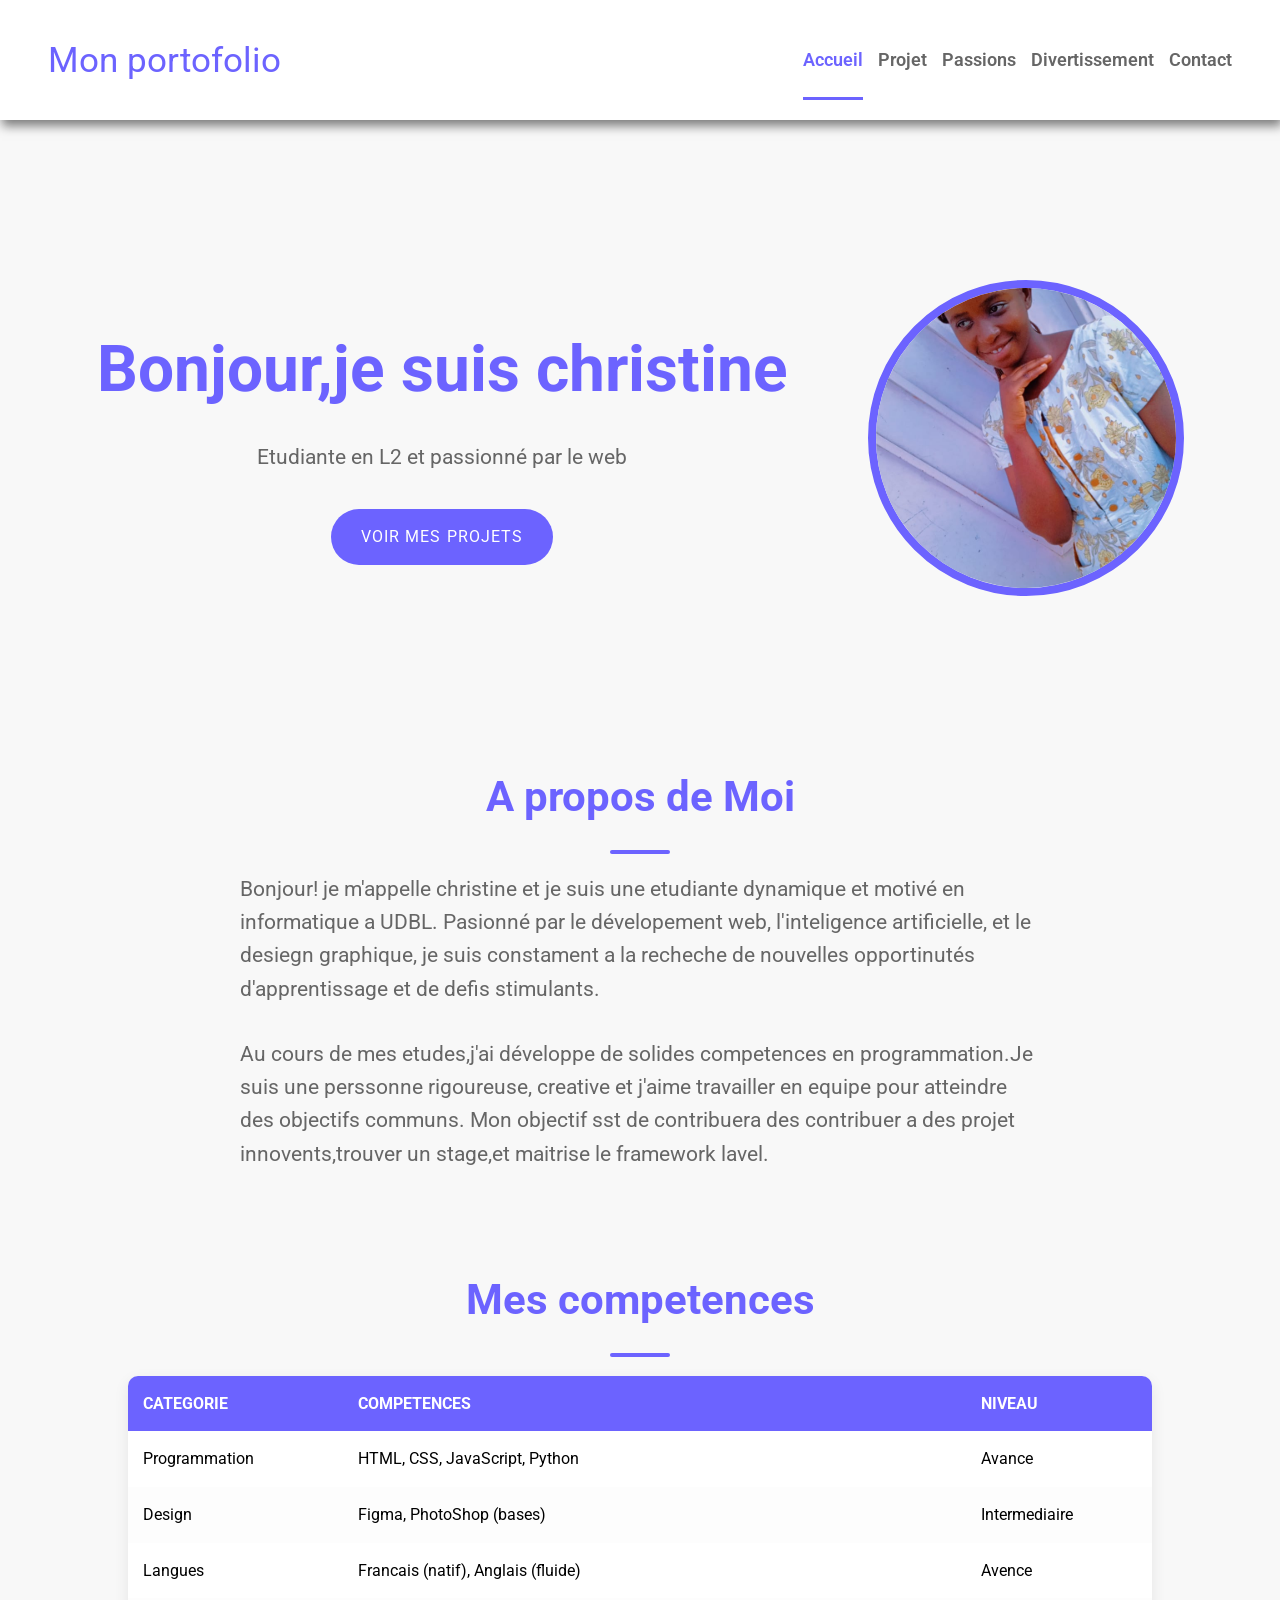
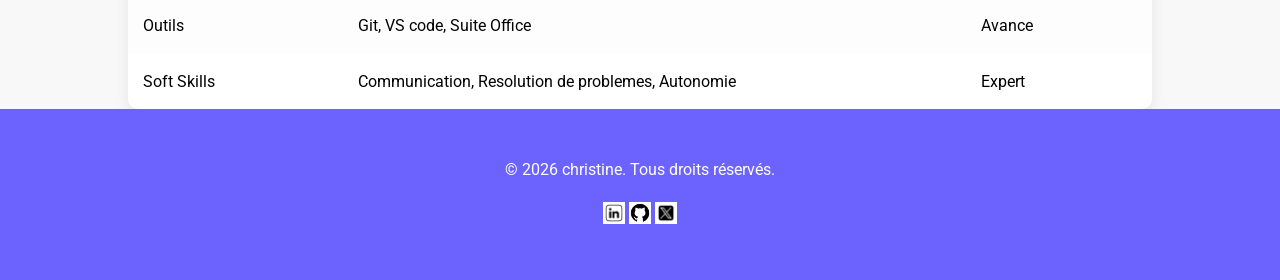
<file: index.html>
<!DOCTYPE html>
<html lang="en">
<head>
    <meta charset="UTF-8">
    <meta name="viewport" content="width=device-width, initial-scale=1.0">
    <link rel="stylesheet" href="CSS/Style.css">
    <link rel="preconnect" href="https://fonts.googleapis.com">
    <link rel="preconnect" href="https://fonts.gstatic.com" crossorigin>
    <link href="https://fonts.googleapis.com/css2?family=Roboto:ital,wght@0,100..900;1,100..900&display=swap" rel="stylesheet">
    <title>Mon portofolio</title>

</head>
<body>
  <header>
    <div>
        <a href="">Mon portofolio</a>
    </div>
    <nav>
        <ul>
            <li><a href="index.html"class="active">Accueil</a></li>
            <li><a href="projets.html"class="">Projet</a></li>
            <li><a href="passions.html"class="">Passions</a></li>
            <li><a href="divertissement.html"class="">Divertissement</a></li>
            <li><a href="Contact.html"class="">Contact</a></li>
        </ul>
    </nav>
 </header>

 <main>
    <section class="hero">
        <div>
            <h1>Bonjour,je suis christine</h1>
            <p>Etudiante en L2 et passionné par le web</p>
            <a href="projets.html">voir mes projets</a>
        </div>
        <div>
            <img src="image/christine.jpeg" alt="christine" width="300">
        </div>
    </SEction>
    <Section class="apropos">
        <h2>A propos de Moi</h2>
        <P>
            Bonjour! je m'appelle christine et je suis une etudiante  dynamique et motivé en 
            informatique a UDBL. Pasionné par le dévelopement web, l'inteligence artificielle, et le 
            desiegn graphique, je suis constament a la recheche de nouvelles opportinutés
                         d'apprentissage et de defis stimulants.
        </P>
        <p>
            Au cours de mes etudes,j'ai développe de solides competences en programmation.Je suis 
            une perssonne rigoureuse, creative et j'aime travailler en equipe pour atteindre des objectifs
            communs. Mon objectif sst de contribuera des contribuer a des projet innovents,trouver un stage,et
                       maitrise le framework lavel. 
        </p>
    </Section>
    <Section class="competence">
       <table> 
         <h2>Mes competences</h2>
            <thead>
                <tr>
                    <th>CATEGORIE</th>
                    <th>COMPETENCES</th>
                    <th>NIVEAU</th>
                </tr>
            </thead>
            <tbody>
                <tr>
                    <td>Programmation</td>
                    <td>HTML, CSS, JavaScript, Python</td>
                    <td>Avance</td>
                </tr>
                <tr>
                    <td>Design</td>
                    <td>Figma, PhotoShop (bases)</td>
                    <td>Intermediaire</td>
                </tr>
                <tr>
                    <td>Langues</td>
                    <td>Francais (natif), Anglais (fluide)</td>
                    <td>Avence</td>
                </tr>
                <tr>
                    <td>Outils</td>
                    <td>Git, VS code, Suite Office</td>
                    <td>Avance</td>
                </tr>
                <tr>
                    <td>Soft Skills</td>
                    <td>Communication, Resolution de problemes, Autonomie</td>
                    <td>Expert</td>
                </tr>
            </tbody>
        </table>
    </Section>
 </main> 
 <footer>
    <p>© 2026 christine. Tous droits réservés.</p>
    <img src="image/linkedin.jpg" alt="linkedin"width="22">
    <img src="image/github.jpg" alt="github" width="22">
    <img src="image/x.jpg" alt="x"width="22">
 </footer>
</body>
</html
</file>
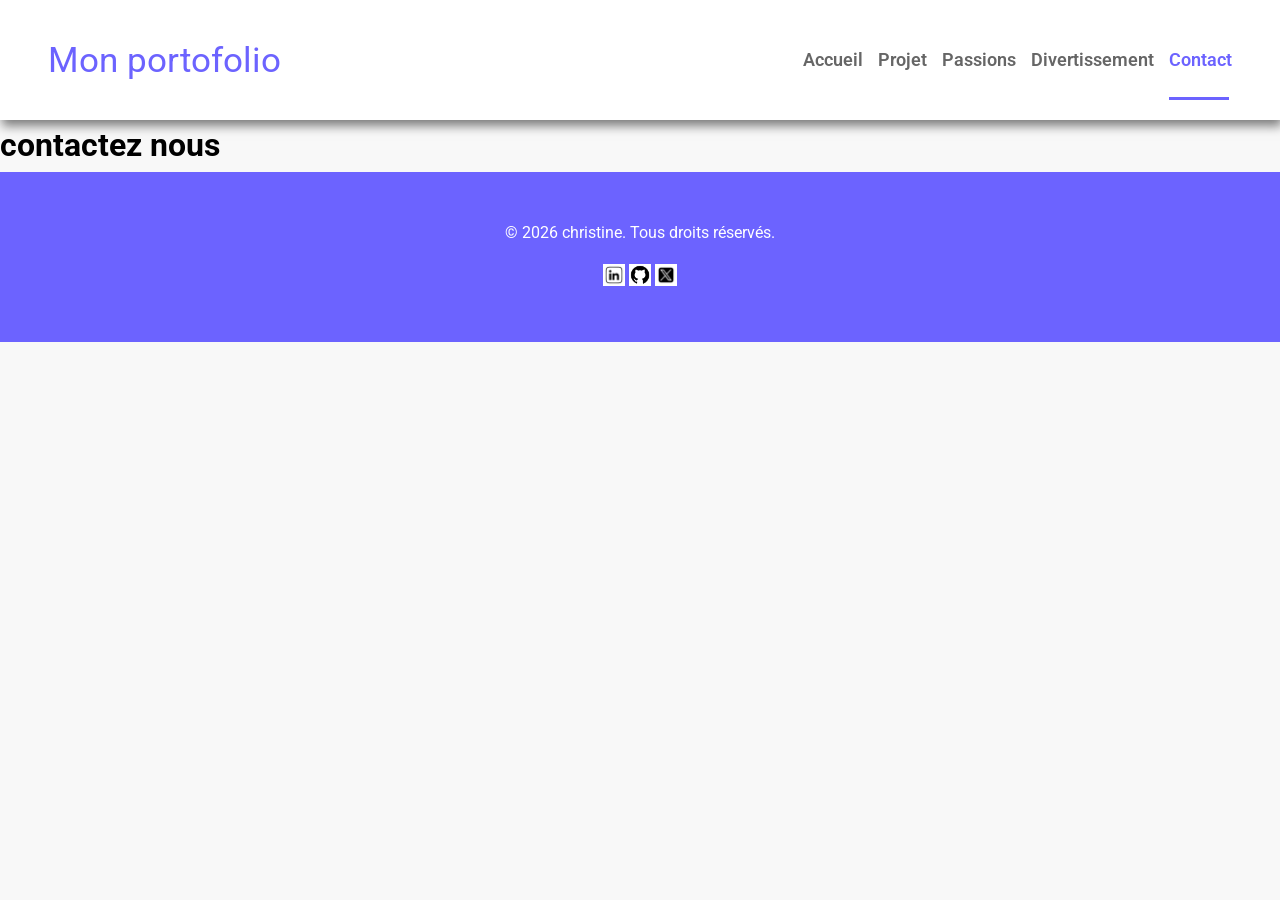
<file: contact.html>
<!DOCTYPE html>
<html lang="en">
<head>
    <meta charset="UTF-8">
    <meta name="viewport" content="width=device-width, initial-scale=1.0">
    <title>Mon portofolio</title>
    <link rel="stylesheet" href="CSS/Style.css">
    <link rel="preconnect" href="https://fonts.googleapis.com">
<link rel="preconnect" href="https://fonts.gstatic.com" crossorigin>
<link href="https://fonts.googleapis.com/css2?family=Roboto:ital,wght@0,100..900;1,100..900&display=swap" rel="stylesheet">
</head>
<body>
 <header>
    <div>
        <a href="">Mon portofolio</a>
    </div>
    <nav>
        <ul>
            <li><a href="index.html">Accueil</a></li>
            <li><a href="projets.html">Projet</a></li>
            <li><a href="passions.html">Passions</a></li>
            <li><a href="divertissement.html">Divertissement</a></li>
            <li><a href="Contact.html"class="active">Contact</a></li>
        </ul>
    </nav>
 </header>
 <main>
    <h1>contactez nous</h1>
 </main>
 <footer>
    <p>© 2026 christine. Tous droits réservés.</p>
    <img src="image/linkedin.jpg" alt="linkedin"width="22">
    <img src="image/github.jpg" alt="github" width="22">
    <img src="image/x.jpg" alt="x"width="22">
 </footer>
</body>
</html
</file>
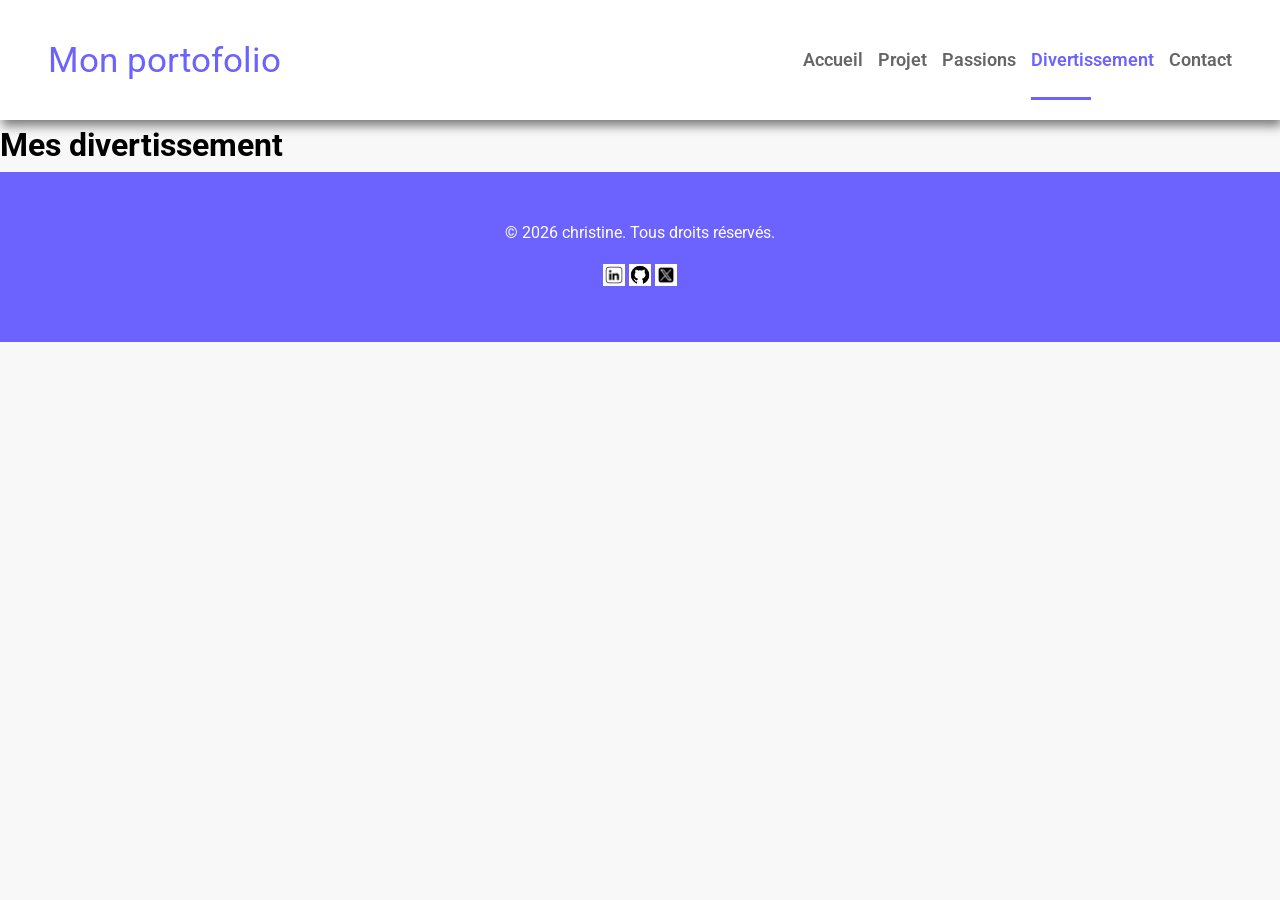
<file: divertissement.html>
<!DOCTYPE html>
<html lang="en">
<head>
    <meta charset="UTF-8">
    <meta name="viewport" content="width=device-width, initial-scale=1.0">
    <title>Mon portofolio</title>
    <link rel="stylesheet" href="CSS/Style.css">
    <link rel="preconnect" href="https://fonts.googleapis.com">
<link rel="preconnect" href="https://fonts.gstatic.com" crossorigin>
<link href="https://fonts.googleapis.com/css2?family=Roboto:ital,wght@0,100..900;1,100..900&display=swap" rel="stylesheet">
</head>
<body>
 <header>
    <div>
        <a href="">Mon portofolio</a>
    </div>
    <nav>
        <ul>
            <li><a href="index.html">Accueil</a></li>
            <li><a href="projets.html">Projet</a></li>
            <li><a href="passions.html">Passions</a></li>
            <li><a href="divertissement.html"class="active" >Divertissement</a></li>
            <li><a href="Contact.html">Contact</a></li>
        </ul>
    </nav>
 </header>
 <main>
    <h1>Mes divertissement</h1>
 </main>
 <footer>
    <p>© 2026 christine. Tous droits réservés.</p>
    <img src="image/linkedin.jpg" alt="linkedin"width="22">
    <img src="image/github.jpg" alt="github" width="22">
    <img src="image/x.jpg" alt="x"width="22">
 </footer>
</body>
</html
</file>
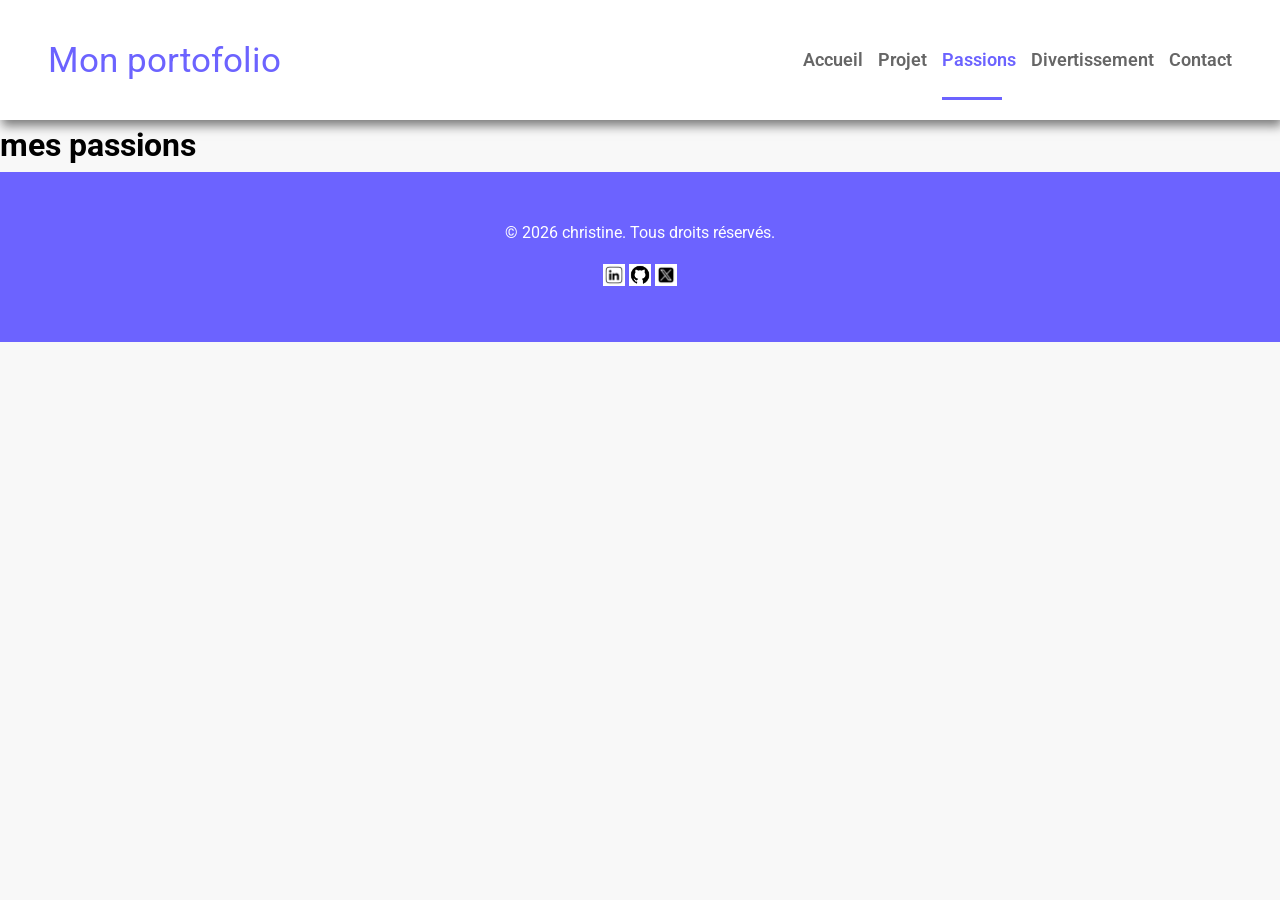
<file: passions.html>
<!DOCTYPE html>
<html lang="en">
<head>
    <meta charset="UTF-8">
    <meta name="viewport" content="width=device-width, initial-scale=1.0">
    <title>Mon portofolio</title>
    <link rel="stylesheet" href="CSS/Style.css">
    <link rel="preconnect" href="https://fonts.googleapis.com">
<link rel="preconnect" href="https://fonts.gstatic.com" crossorigin>
<link href="https://fonts.googleapis.com/css2?family=Roboto:ital,wght@0,100..900;1,100..900&display=swap" rel="stylesheet">
</head>
<body>
 <header>
    <div>
        <a href="">Mon portofolio</a>
    </div>
    <nav>
        <ul>
            <li><a href="index.html" class="selected">Accueil</a></li>
            <li><a href="projets.html">Projet</a></li>
            <li><a href="passions.html"class="active">Passions</a></li>
            <li><a href="divertissement.html">Divertissement</a></li>
            <li><a href="Contact.html">Contact</a></li>
        </ul>
    </nav>
 </header>
 <main>
    <h1>mes passions</h1>
 </main>
 <footer>
    <p>© 2026 christine. Tous droits réservés.</p>
    <img src="image/linkedin.jpg" alt="linkedin"width="22">
    <img src="image/github.jpg" alt="github" width="22">
    <img src="image/x.jpg" alt="x"width="22">
 </footer>
</body>
</html
</file>
<file: CSS/Style.css>
:root{
    --violet-doux:#6c63ff;
    --violet-fonce:#534EDD;
    --orange-vif:#FFA726;
    --gris-tres-fonce:#333;
    --gris-fonce:#666;
    --gris-tres-clair:#F8F8F8;
    --gris-clair:#EEE;

}

*{
    margin: 0;
    padding: 0;
    box-sizing: content-box;
}

body{
    background-color: var(--gris-tres-clair);
    font-family: Roboto, sans-serif;
    line-height: 1.6;
}

header{
    background-color: white;
    box-shadow: 2px 6px 10px rgba(0,0,0,0.5);
    position:sticky;
    top: 0;
    z-index: 100;
    display: flex;
    justify-content: space-between;
    align-items: center;
    padding: 2rem 3rem;
}

header div a {
    text-decoration: none;
    font-size: 2.2rem;
    font-weight: hold;
    color: var(--violet-doux);
}

ul  li {
    list-style: none;
    margin-left: 15px;
}

ul{
     display: flex;
}

ul li a {
    text-decoration:none ;
    color: var(--gris-fonce);
    font-weight: 600;
    font-size: 1.1rem;
    position: relative;
    padding: 30px 0;  
}

ul li a:hover{
    color: var(--violet-doux);
    border-bottom: 2px solid var(--violet-doux) ;
    transition: 0.5s ease;
}

ul li a.active::after{
    content: '';
    position: absolute;
    left: 0;
    bottom: 0;
    height: 3px;
    display: block;
    width: 60px;
    background-color: var(--violet-doux);
    transition: 0.3s ease;
}

ul li a:hover::after{
    width: 100%;
}
a.active{
    color: var(--violet-doux);
}

a.active::after{
    width: 100%;
}

.hero{
    display: flex;
    justify-content:center;
    align-items: center;
    gap: 5rem;
    text-align: center;
    margin: 10rem 2rem;
}

.hero img{
    width: 300;
    height: 300px;
    object-fit: cover;
    border-radius: 50%;
    border: 8px solid var(--violet-doux);
}

.hero h1{
    color:var(--violet-doux);
    font-size: 4rem;
    font-weight: 700;
    margin-bottom: 1.2rem;
}

.hero p{
    color: var(--gris-fonce);
    font-size: 1.3rem;
    margin-bottom: 1.2rem;
}

.hero a {
    text-decoration: none;
    display: inline-block;
    background-color: var(--violet-doux);
    color: white;
    padding: 15px 30px;
    border-radius: 50px;
    text-transform: uppercase;
    letter-spacing: 1.1px;
    font-weight: 600px;
    margin-top: 1rem;
    transition: background-color 0.35 ease,transform 0.25 ease;
}

.hero a:hover {
    background-color: var(--violet-fonce);
    transform: translateY(-3px);
}

.apropos{
    width: 800px;
    margin: 6rem auto;
    text-align: centre;
}

section.apropos h2{
    color: var(--violet-doux);
    font-size: 2.6rem;
    font-weight: 700;
    position: relative;
    text-align: center;
}

section h2::after {
    content: '';
    display: block;
    width: 60px;
    height: 4px;
    background-color: var(--violet-doux);
    margin: 1.2rem auto;
    border-radius: 2px;
}

.apropos p{
    margin-bottom: 2rem;
    color: var(--gris-fonce);
    font-size: 1.3rem;
}
section.competence h2 {
    color: var(--violet-doux);
    font-size: 2.6rem;
    font-weight: 700;
    position: relative;
    text-align: center;
}

section.competence h2::after{
    content: '';
    display: block;
    width: 60px;
    height: 4px;
    background-color: var(--violet-doux);
    margin: 1.2rem auto;
    border-radius: 2px;
}

.competence table {
    width: 80%;
    margin: 0 auto;
    border-collapse: collapse;
    background-color: #fff;
    box-shadow: 0 5px 15px rgba(0, 0, 0,0.08);
    border-radius: 10px;
    overflow: hidden;
}

.competence table th, .competence table td {
    padding: 15px;
}

.competence table thead {
    background-color: var(--violet-doux);
    color: #fff;
    text-transform: uppercase;
}

.competence table tbody td {
    /* ajouter une bordure de 1px en bas de chaque cellule*/
    border-bottom: 1x solid var(--gris-clair);
}

.competence table tbody tr:nth-child(even) {
    background-color: #fdfdfd;
}

.competence table tbody tr {
    transition: background-color 0.3s ease;
}

.competence table tbody tr:hover {
    background-color: #f0f0f0;
}

.competence table thead th{
    text-align: left;
}

footer {
    margin-top: 3rrem;
    background-color: var(--violet-doux);
    padding: 3rem 0;
    text-align: center;
}

footer p {
    color: white;
    margin-bottom: 1.2rem;
}

footer a {
    display: inline-block;
    font-size: 1.6rem;
    color: white;
    margin: 0 10px;
    transition: color 0.3s ease,transform 0.2s ease;
}

footer a:hover {
    color: var(--orange-vif);
    transform: translateY(-3px);
}
</file>
